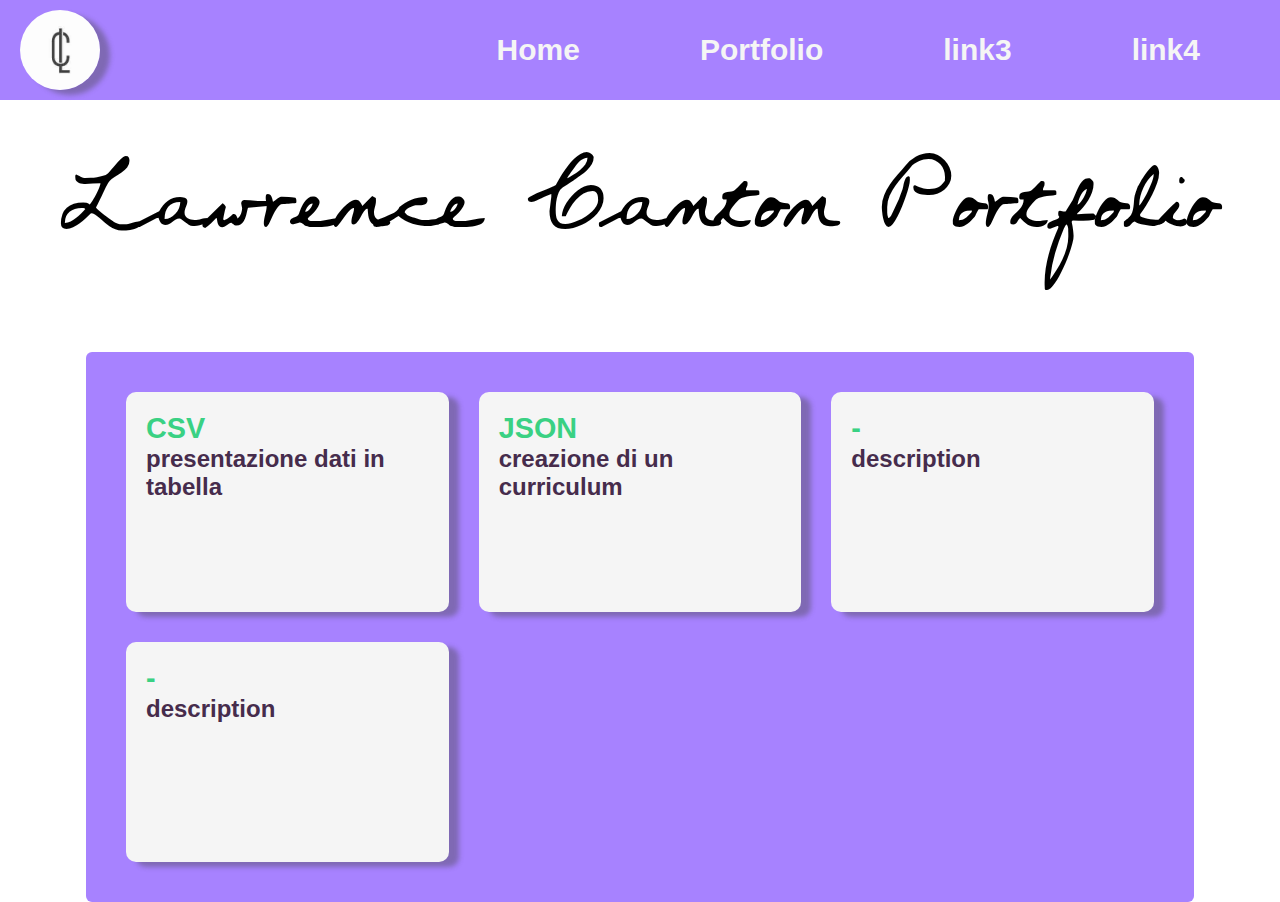
<file: index.html>
<!DOCTYPE html>
<html lang="en">

<head>
    <meta charset="UTF-8">
    <meta http-equiv="X-UA-Compatible" content="IE=edge">
    <meta name="viewport" content="width=device-width, initial-scale=1.0">
    <title>Portfolio</title>
    <link rel="stylesheet" href="style.css">
    <link rel="website icon" href="logo.jpg">
</head>

<body>
    <!---->
    <section class="centered"> 
        <header>
            <img src="logo.jpg" alt="logo" class="logo">
            <div class="links">
                <a href="">Home</a>
                <a href="">Portfolio</a>
                <a href="">link3</a>
                <a href="">link4</a>
            </div>
        </header>

        <div class="title">Lawrence Canton Portfolio</div>

        <div class="wrapper" id="g"></div>
    <!---->
    </section>
    
</body>

</html>
<script src="script.js"></script>
</file>
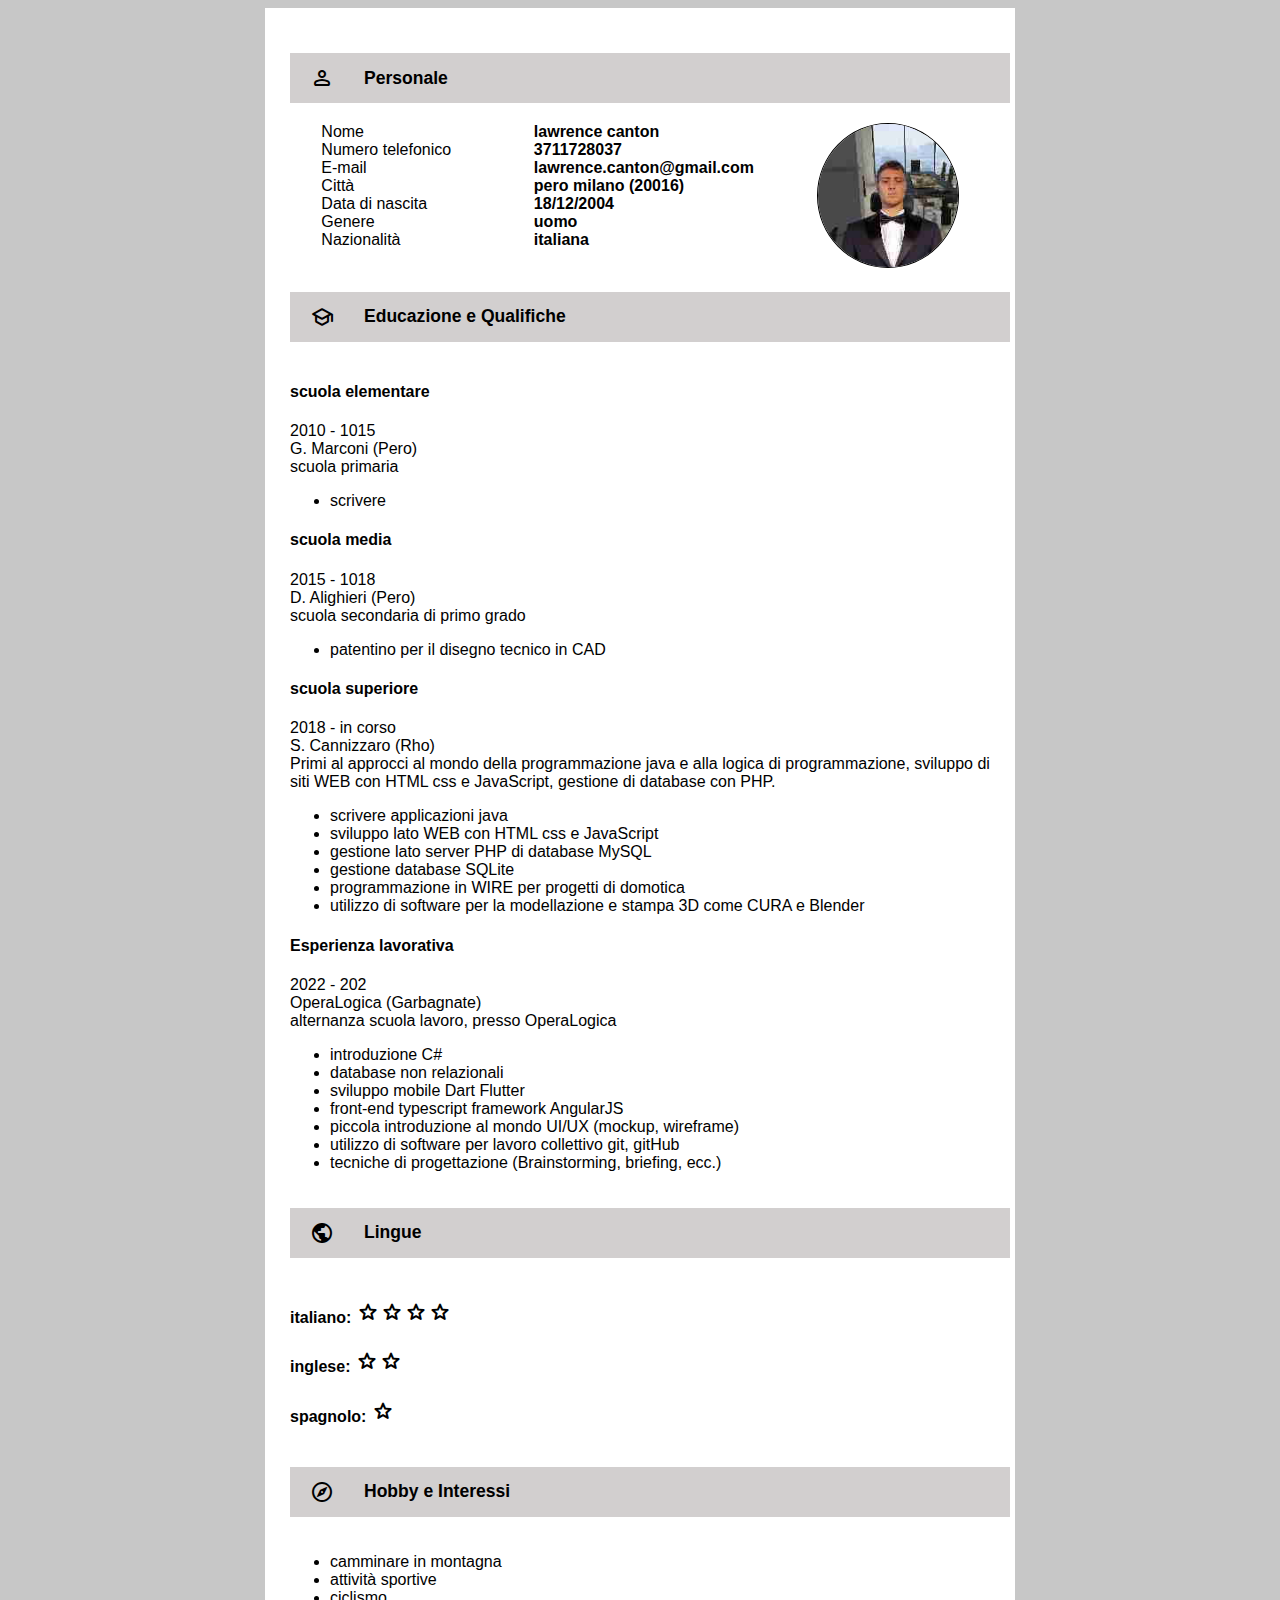
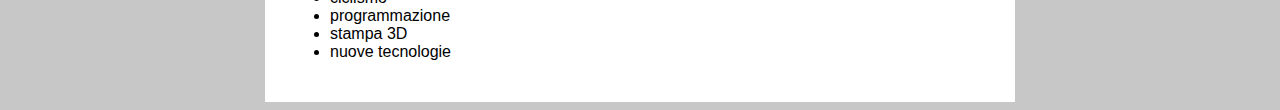
<file: src/lavori/JSON/CurriculumVitae.html>
<!DOCTYPE html>
<html>

<head>
    <title>Document</title>
    <link rel="stylesheet"
        href="https://fonts.googleapis.com/css2?family=Material+Symbols+Rounded:opsz,wght,FILL,GRAD@20..48,100..700,0..1,-50..200" />
</head>

<body>
    <div class="curriculum">
        <div class="divider">
            <span class="material-symbols-rounded">person</span>
            <h3>Personale</h3>
        </div>
        <div class="dataSectionProfile">
            <div class="keys">
                <span>Nome</span>
                <span>Numero telefonico</span>
                <span>E-mail</span>
                <span>Città</span>
                <span>Data di nascita</span>
                <span>Genere</span>
                <span>Nazionalità</span>
            </div>
            <div class="value">
                <span id="Nome"></span>
                <span id="Numero telefonico"></span>
                <span id="Email"></span>
                <span id="Città"></span>
                <span id="Data"></span>
                <span id="Genere"></span>
                <span id="Nazionalità"></span>
            </div>

            <div id="imgProfile" class="imgProfile"> 

            </div>

        </div>

        <div class="divider">
            <span class="material-symbols-rounded">school</span>
            <h3>Educazione e Qualifiche</h3>
        </div>
        <div class="dataSection">
            <div class="keys">
                <span id="competenze"></span>
            </div>
        </div>

        <div class="divider">
            <span class="material-symbols-rounded">public</span>
            <h3>Lingue</h3>
        </div>
        <div class="dataSection">
            <div class="keys">
                <span id="lingue"></span>
            </div>
        </div>

        <div class="divider">
            <span class="material-symbols-rounded">explore</span>
            <h3>Hobby e Interessi</h3>
        </div>
        <div class="dataSection">
            <div class="keys">
                <span id="hobby"></span>
            </div>
        </div>

    </div>

</body>

</html>

<script>

    function readJSON(file) {
        var request = new XMLHttpRequest();
        request.open('GET', file, false);
        request.send(null);
        if (request.status == 200)
            return request.responseText;
    };

    var StringJSON = readJSON('data.json');
    var parseJSON = JSON.parse(StringJSON);


    document.getElementById("Nome").innerHTML = parseJSON.nome + " " + parseJSON.cognome;
    document.getElementById("Numero telefonico").innerHTML = parseJSON.nTelefono;
    document.getElementById("Email").innerHTML = parseJSON.Email;
    document.getElementById("Città").innerHTML = parseJSON.città + " " + parseJSON.provincia + " (" + parseJSON.codicePostale + ")";
    document.getElementById("Data").innerHTML = parseJSON.dataNascita;
    document.getElementById("Genere").innerHTML = parseJSON.genere;
    document.getElementById("Nazionalità").innerHTML = parseJSON.nazionalità;
    document.getElementById("competenze").innerHTML = qualificheToHTML();
    document.getElementById("hobby").innerHTML = hobbyToHTML();
    document.getElementById("lingue").innerHTML = lingueToHTML();
    document.getElementById("imgProfile").innerHTML = imgProfileToHTML();

    function qualificheToHTML() {
        var str = "";
        for (var i = 0; i < parseJSON.competenze.length; i++) {

            str += "<h4>" + parseJSON.competenze[i].titolo + "</h4>";
            str += parseJSON.competenze[i].dataInizio;
            str += " - ";
            str += parseJSON.competenze[i].dataFine;
            str += "<br>";
            str += parseJSON.competenze[i].nomeIstituto;
            str += "<br>";
            str += parseJSON.competenze[i].desc;
            str += "<br>";
            str += "<ul>";
            for (var j = 0; j < parseJSON.competenze[i].listSkills.length; j++) {
                str += "<li>";
                str += parseJSON.competenze[i].listSkills[j];
                str += "</li>";
            }
            str += "</ul>";
        }
        return str;
    }

    function hobbyToHTML() {
        var str = "";
        str = "<ul>";
        for (var i = 0; i < parseJSON.hobby.length; i++) {
            str += "<li>";
            str += parseJSON.hobby[i];
            str += "</li>";
        }
        str += "<ur>";
        return str;
    }

    function lingueToHTML() {
        var str = "";
        for (var i = 0; i < parseJSON.lingue.length; i++) {
            str += "<h4>";
            str += parseJSON.lingue[i].lingua + ": ";
            for (var j = 0; j < parseJSON.lingue[i].rate; j++) {
                str += '<span class="material-symbols-rounded">grade</span>';
            }
            str += "</h4>";
        }
        return str;
    }

    function imgProfileToHTML() {
        var str = '<img src="data:image/jpg;base64,';
        str += parseJSON.imgProfile;
        str += '">';
        console.log(str);
        return str;
    }
</script>

<style>
    :root {
        margin: 0px;
        padding: 0px;
        font-family: sans-serif;
        background-color: #00000038;
    }
    body {
        display: flex;
        justify-content: center;
    }

    .curriculum {
        background-color: white;
        width: 700px;
        height: auto;
        padding: 25px;
        display: flex;
        flex-direction: column;
    }

    .divider {
        display: flex;
        align-items: center;
        width: 100%;
        height: 50px;
        background-color: #d2cfcf;
        margin-top: 20px;
        text-align: left;
        font-size: 15px;
        font-weight: 200;
        padding-left: 20px;
    }

    .divider h3 {
        padding-left: 30px;
    }

    .dataSection,
    .dataSectionProfile,
    .competenze,
    .hobby {
        padding-top: 20px;
        display: flex;
        flex-direction: row;
    }

    .dataSection .dataSectionProfile,
    .keys,
    .value {
        display: flex;
        flex-direction: column;
    }

    .dataSection .dataSectionProfile,
    .value {
        padding-left: 20px;
        font-weight: 600;
        font-size: 16px;
    }

    .dataSectionProfile {
        justify-content: space-around;
    }

    .imgProfile img{
        border-radius: 50%;
        border: solid black 0.1px;
        width: 140px;
    }
</style>
</file>
<file: style.css>
:root {
    --colorPalette1: #ffffff;
    --colorPalette2: #a782ff;
    --colorPalette3: #8c1278;
    --colorPalette4: #3ad183;
    --colorPalette5: #adfc97;
}

@font-face {
    font-family: 'Popsies';
    src: url('Popsies.ttf');
}

* {
    margin: 0px;
    padding: 0px;
    border: 0px;
    font-size: 100%;
    font-family: 'Gill Sans', 'Gill Sans MT', Calibri, 'Trebuchet MS', sans-serif;
    text-decoration: none;
}

.centered {
    display: flex;
    flex-direction: column;
    flex-wrap: nowrap;
    align-items: center;
    justify-content: center;
    align-content: flex-start;
}

header {
    width: 100%;
    height: 80px;
    background-color: var(--colorPalette2);
    padding: 10px;

    display: flex;
    flex-direction: row;
    flex-wrap: nowrap;
    align-items: center;
    justify-content: space-between;
    align-content: flex-start;

}

header .logo {
    height: 100%;
    border-radius: 50%;
    margin-left: 20px;
    box-shadow: 10px 5px 5px rgba(68, 68, 68, 0.4);
}

header .links {
    width: auto;
    height: 100%;
    margin-right: 20px;


    display: flex;
    flex-direction: row;
    flex-wrap: nowrap;
    align-items: center;
    justify-content: space-between;
    align-content: flex-start;
}

header .links a {
    color: whitesmoke;
    text-decoration: none;
    font-size: 30px;
    padding: 60px;
    font-weight: 600;
}

header .links a:hover {
    color: white;
}

.title {
    padding: 50px;
    font-family: 'popsies', Arial;
    font-size: 90px;
    font-weight: 300;
}

.wrapper {
    width: 100%;
    max-width: 1028px;
    height: auto;
    padding: 40px;

    border-radius: 6px;
    background-color: var(--colorPalette2);

    display: grid;
    grid-template-columns: 1fr 1fr 1fr;
    grid-gap: 30px 30px;

}

.box {
    height: 20vh;
    background-color: whitesmoke;
    color: #444;
    border-radius: 10px;
    padding: 20px;
    font-size: 150%;

    box-shadow: 10px 5px 5px rgba(68, 68, 68, 0.4);
}

.box h1 {
    color: var(--colorPalette4);
    font-size: larger;
    font-weight: 800;

}

.box h3 {
    color: #462c4c;
}

.box h1:hover {
    font-weight: bold;
    text-decoration: underline;
}

@supports (display: flex) {
    @media screen and (min-width: 900px) {

        .wrapper {
            min-width: auto;
        }
    }
}
</file>
